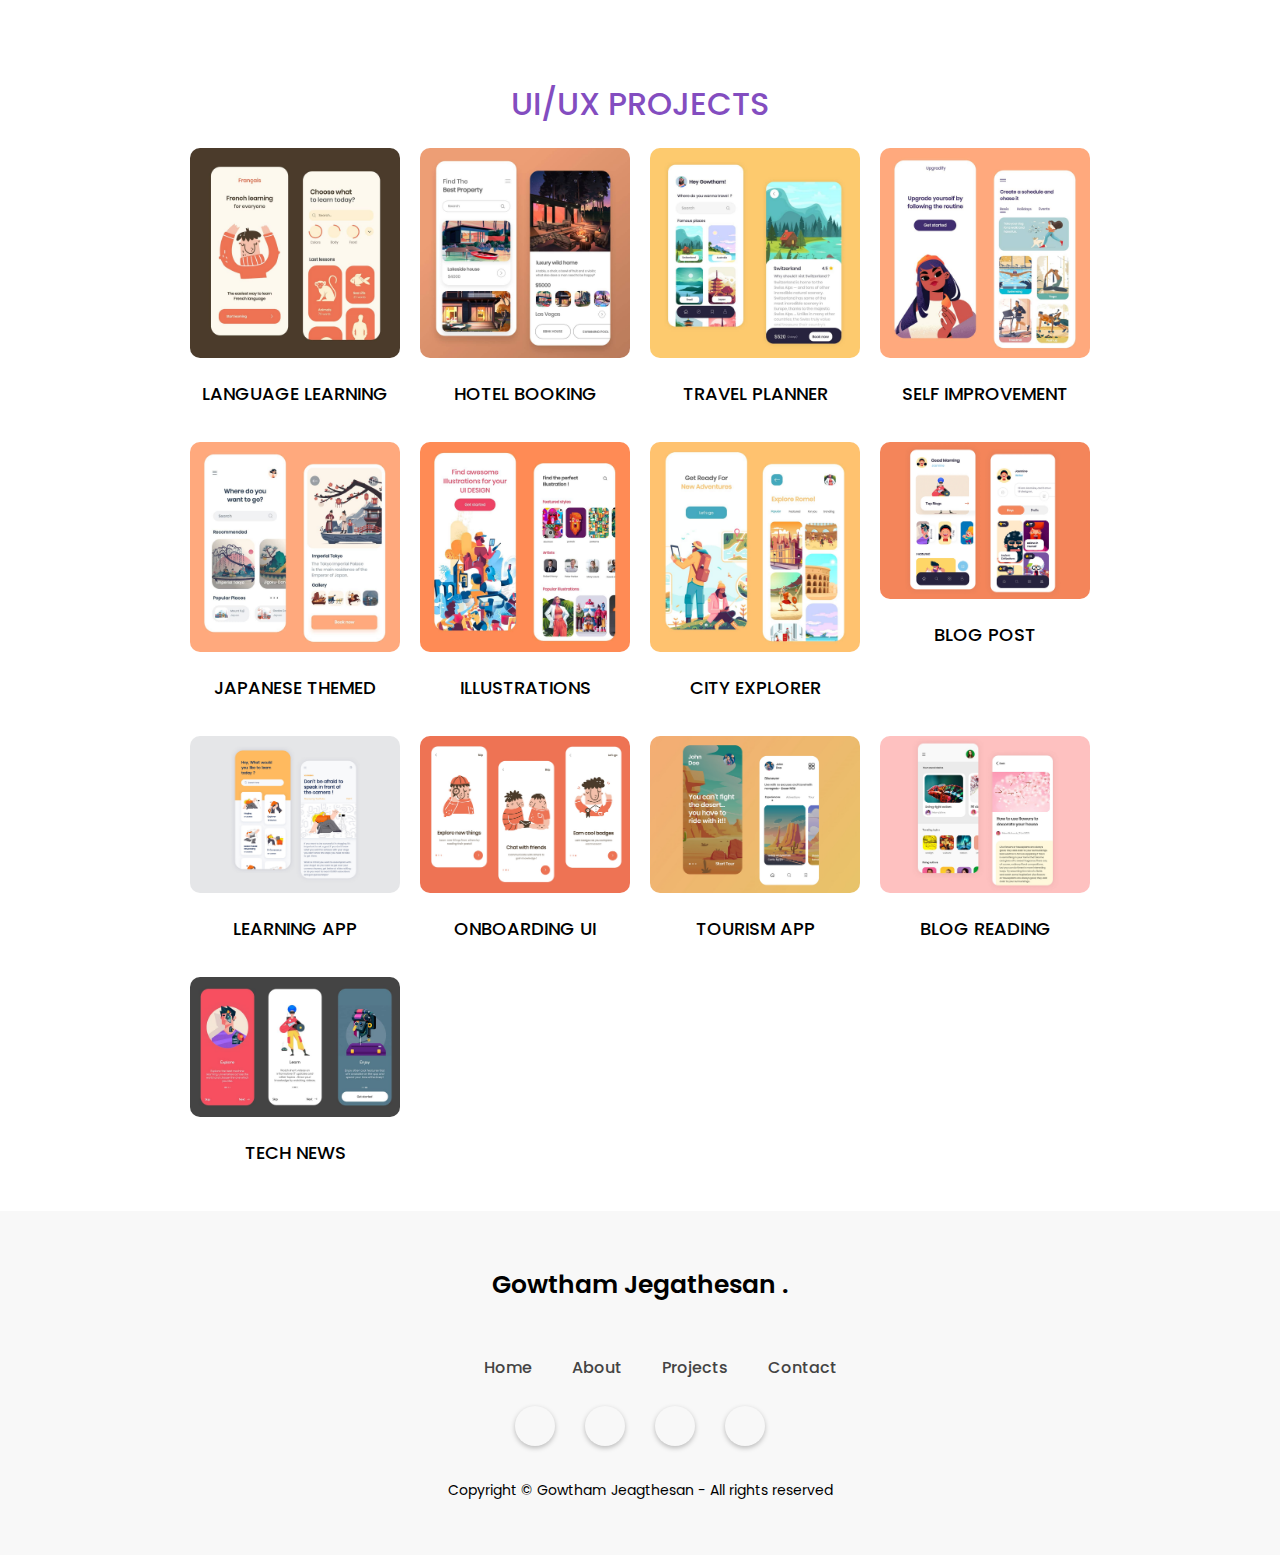
<file: showcase.html>
<!DOCTYPE html>
<html lang="en">
<head>
    <meta charset="UTF-8">
    <meta name="viewport" content="width=device-width, initial-scale=1.0">
    <title>UI/UX Showcase</title>
    <!-- --------- UNICONS ---------- -->
    <link rel="stylesheet" href="https://unicons.iconscout.com/release/v4.0.8/css/line.css">

    <link rel="stylesheet" href="assets/css/detail.css">
    <!-- --------- FAVICON ---------- -->
    <link rel="shortcut icon" href="assets/images/favicon.png" type="image/x-icon">
</head>
<body>
    <div class="container">
        <div class="title">UI/UX PROJECTS</div>
        <div class="listProduct">

        </div>
    </div>
        <!--footer starts-->
        <footer>
            <div class="top-footer">
                <p class ="ending">Gowtham Jegathesan .</p>
            </div>
            <div class="middle-footer">
                <ul class="footer-menu">
                    <li class="footer_menu_list">
                        <a href="index.html#home">Home</a>
                    </li>
                    <li class="footer_menu_list">
                        <a href="index.html#about">About</a>
                    </li>
                    <li class="footer_menu_list">
                        <a href="index.html#projects">Projects</a>
                    </li>
                    <li class="footer_menu_list">
                        <a href="index.html#contact">Contact</a>
                    </li>
                </ul>
            </div>
            <div class="footer-social-icons">
                <div class="icon"><a href = "https://www.instagram.com/imnotgowtham/", target="_blank"><i class="uil uil-instagram"></i></a></div>
                <div class="icon"><a href = "https://www.linkedin.com/in/gowtham-jegathesan/", target="_blank"><i class="uil uil-linkedin-alt"></i></a></div>
                <div class="icon"><a href = "https://dribbble.com/GOWTHAM2321", target="_blank"><i class="uil uil-dribbble"></i></a></div>
                <div class="icon"><a href = "https://github.com/gowtham-2321", target="_blank"><i class="uil uil-github-alt"></i></a></div>
            </div>
            <div class="bottom-footer">
                <p>Copyright &copy; <a href="index.html#home" style="text-decoration: none;">Gowtham Jeagthesan</a> - All rights reserved</p>
            </div>
        </footer>
        <!--footer end-->

    

    

    <script>
        let products = null;
        // get datas from file json
        fetch('products.json')
            .then(response => response.json())
            .then(data => {
                products = data;
                addDataToHTML();
        })

        function addDataToHTML(){
    // remove datas default from HTML
        let listProductHTML = document.querySelector('.listProduct');

        // add new datas
        if(products != null) // if has data
        {
            products.forEach(product => {
                let newProduct = document.createElement('a');
                newProduct.href = '/detail.html?id=' + product.id;
                newProduct.classList.add('item');
                newProduct.innerHTML = 
                `<img src="${product.image}" alt="">
                <h2>${product.name}</h2>`;
                listProductHTML.appendChild(newProduct);

            });
        }
    }

    </script>
</body>
</html>
</file>
<file: assets/css/detail.css>
@import url('https://fonts.googleapis.com/css2?family=Poppins:wght@400;500;600;700&display=swap');

:root{
    --body-color: rgb(250, 250, 250);
    --color-white: rgb(255, 255, 255);

    --text-color-second: rgb(68, 68, 68);
    --text-color-third: /*rgb(30, 159, 171);*/rgb(131, 77, 192);

    --first-color:/*rgb(110, 87, 224);*/rgb(131, 77, 192);
    --first-color-hover: /*rgb(40, 91, 212);*/

    --second-color: /*rgb(0, 201, 255);*/rgb(131, 77, 192);
    --third-color: /*rgb(192, 166, 49);*/ rgb(233, 30, 99);
    --first-shadow-color: rgba(0, 0, 0, 0.1);

}

body{
    margin: 0;
    font-family: Poppins;
}
a{
    color: unset;
    text-decoration: none;
}
.container{
    width: 900px;
    margin: auto;
    margin-top: 50px;
    max-width: 90vw;
    text-align: center;
    padding-top: 10px;
}
.title{
    font-size: xx-large;
    font-weight: 500;
    padding: 20px 0;
    color: rgb(131, 77, 192);
}
.listProduct .item img{
    width: 100%;
    /*filter: drop-shadow(0 30px 100px #b4b4b499);*/
}
.listProduct{
    display: grid;
    grid-template-columns: repeat(4, 1fr);
    gap: 20px;
}

.listProduct .item h2{
    font-weight: 500;
    font-size: large;
}
.listProduct .item .price{
    letter-spacing: 7px;
    font-size: small;
}
/* detail page */

.detail{
    display: grid;
    grid-template-columns: repeat(2, 1fr);
    gap: 50px;
    text-align: left;
}
.detail .image img{
    width: 100%;
}
img{
    border-radius: 10px;
}
.detail .image{
    position: relative;
}
.detail .image::before{
    position: absolute;
    width: 300px;
    height: 300px;
    content: '';
    background-color: #94817733;
    z-index: -1;
    border-radius: 190px 100px 170px 180px;
    left: calc(50% - 150px);
    top: 50px;

}
.detail .name{
    font-size: xxx-large;
    padding: 40px 0 0 0;
    margin: 0 0 10px 0;
    color: rgb(131, 77, 192);
}
.name{
    color: rgb(131, 77, 192);
}
.detail .price{
    font-weight: bold;
    font-size: x-large;
    letter-spacing: 7px;
    margin-bottom: 20px;
}
.detail .buttons{
    display: flex;
    gap: 20px;
    margin-bottom: 20px;
}
.detail .buttons button{
    background-color: #eee;
    border: none;
    padding: 15px 20px;
    border-radius: 20px;
    font-family: Poppins;
    font-size: large;
}
.detail .buttons svg{
    width: 15px;
}
.detail .buttons span{
    background-color: #555454;
    width: 30px;
    height: 30px;
    display: flex;
    justify-content: center;
    align-items: center;
    border-radius: 50%;
    margin-left: 20px;
}
.detail .buttons button:nth-child(2){
    background-color: #2F2F2F;
    display: flex;
    justify-content: center;
    align-items: center;
    color: #eee;
    box-shadow: 0 10px 20px #2F2F2F77;
}
.detail .description{
    font-weight: 300;
}

::selection {
    color:  rgb(233, 30, 99);
    background: rgb(255,231,84);
  }

/* ----- FOOTER BOX ----- */
footer{
    display: flex;
    margin-top: 30px;
    justify-content: center;
    align-items: center;
    flex-direction: column;
    row-gap: 10px;
    background: #F8F8F8;
    padding-block: 30px 40px;
}
.top-footer p{
    font-size: 25px;
    font-weight: 600;
}
.middle-footer .footer-menu{
    display: flex;
    align-items: center;
    justify-content: center;
}
.footer_menu_list{
    list-style: none;
}
.footer_menu_list a{
    text-decoration: none;
    color: var(--text-color-second);
    font-weight: 500;
    margin-inline: 20px;
}
.footer-social-icons{
    display: flex;
    justify-content: center;
    align-items: center;
    gap: 30px;   
}
.bottom-footer{
    font-size: 14px;
    margin-top: 10px;
}
a:hover{
    color: var(--first-color);
}
i{
    font-size: 16px;
}
.social_icons{
    display: flex;
    margin-top: 5em;
    gap: 30px;
}
.icon{
    display: flex;
    justify-content: center;
    align-items: center;
    width: 40px;
    height: 40px;
    border-radius: 50%;
    box-shadow: 0px 2px 5px 0px rgba(0, 0, 0, 0.25);
    cursor: pointer;
}
.icon:hover{
    color: var(--first-color);
}

/* // ipad */
@media only screen and (max-width: 992px) {
    .listProduct{
        grid-template-columns: repeat(3, 1fr);
    }
    .detail{
        grid-template-columns:  40% 1fr;
    }
}


/* mobile */
@media only screen and (max-width: 768px) {
    .listProduct{
        grid-template-columns: repeat(2, 1fr);
    }
    .detail{
        text-align: center;
        grid-template-columns: 1fr;
    }
    .detail .image img{
        width: unset;
        height: 40vh;
    } 
    .detail .name{
        font-size: x-large;
        margin: 0;

    }
    .detail .buttons button{
        font-size: small;
    }
    .detail .buttons{
        justify-content: center;
    }
}
</file>
